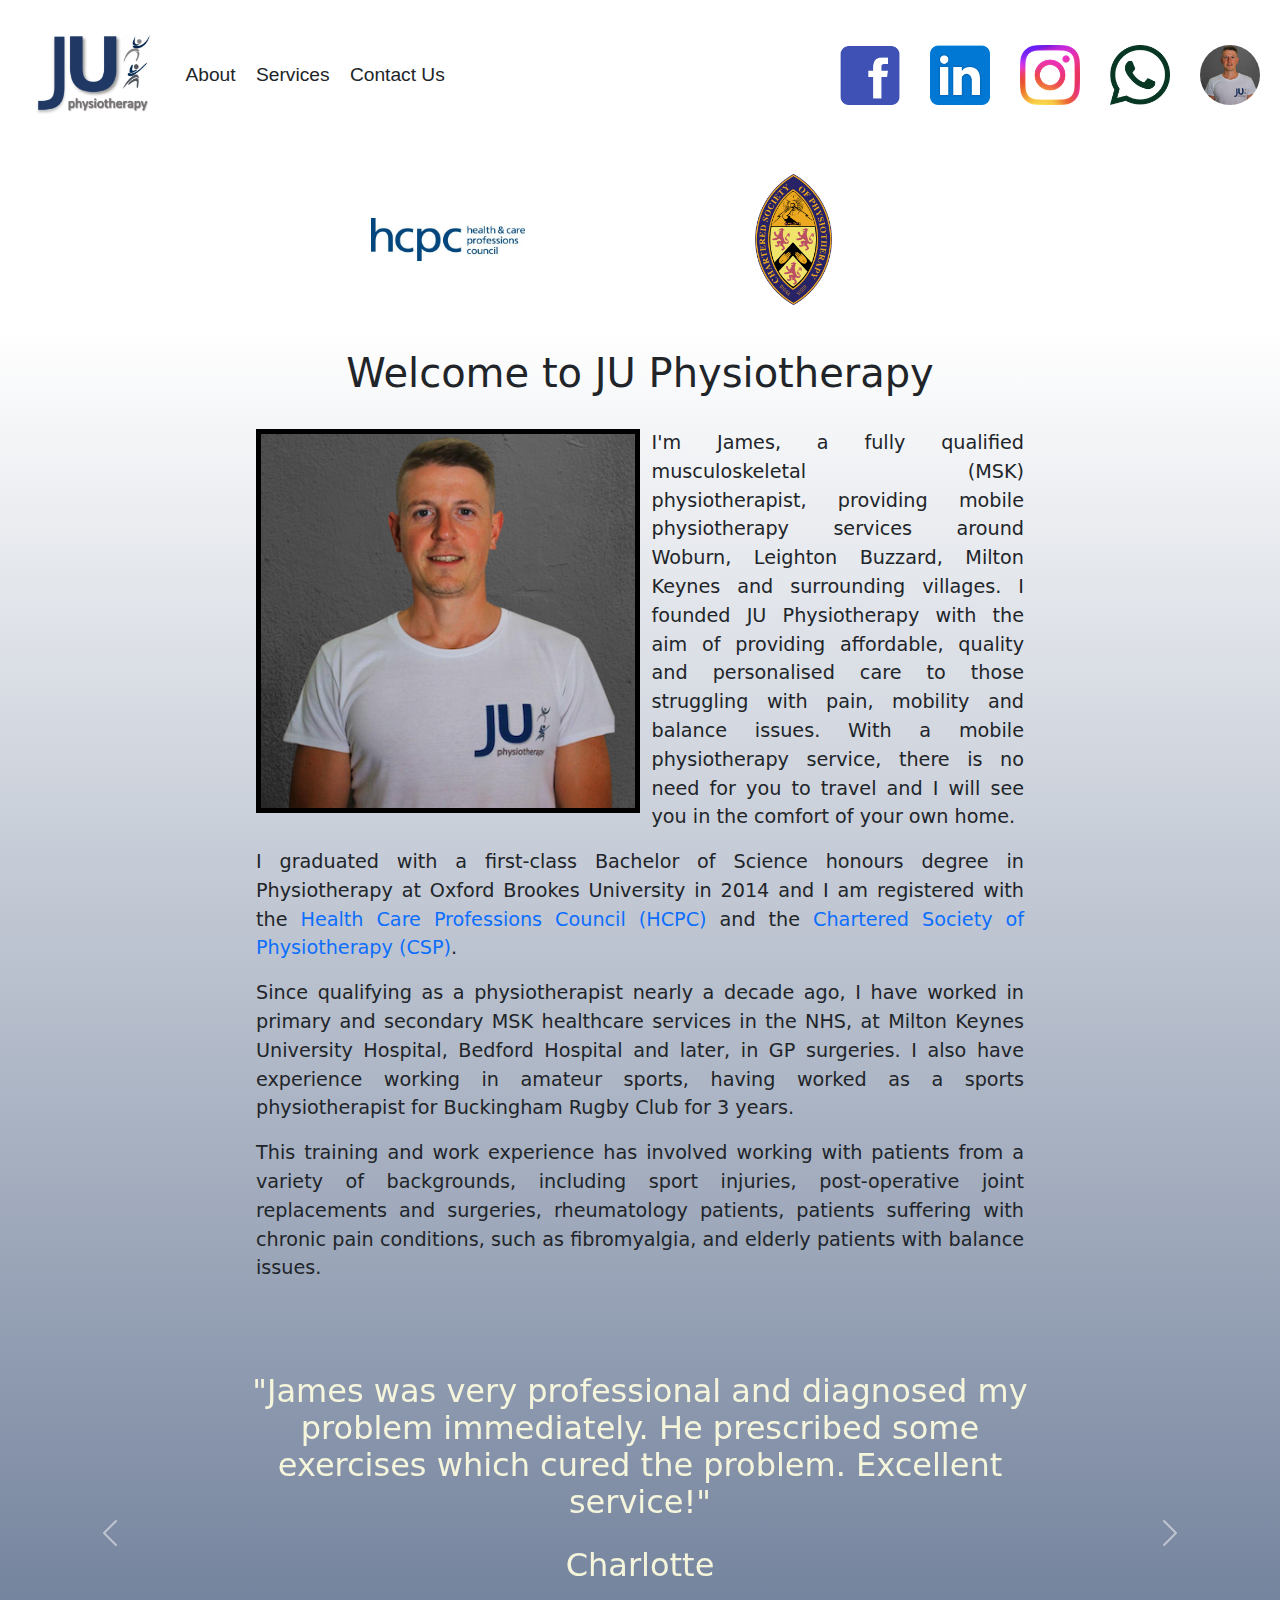
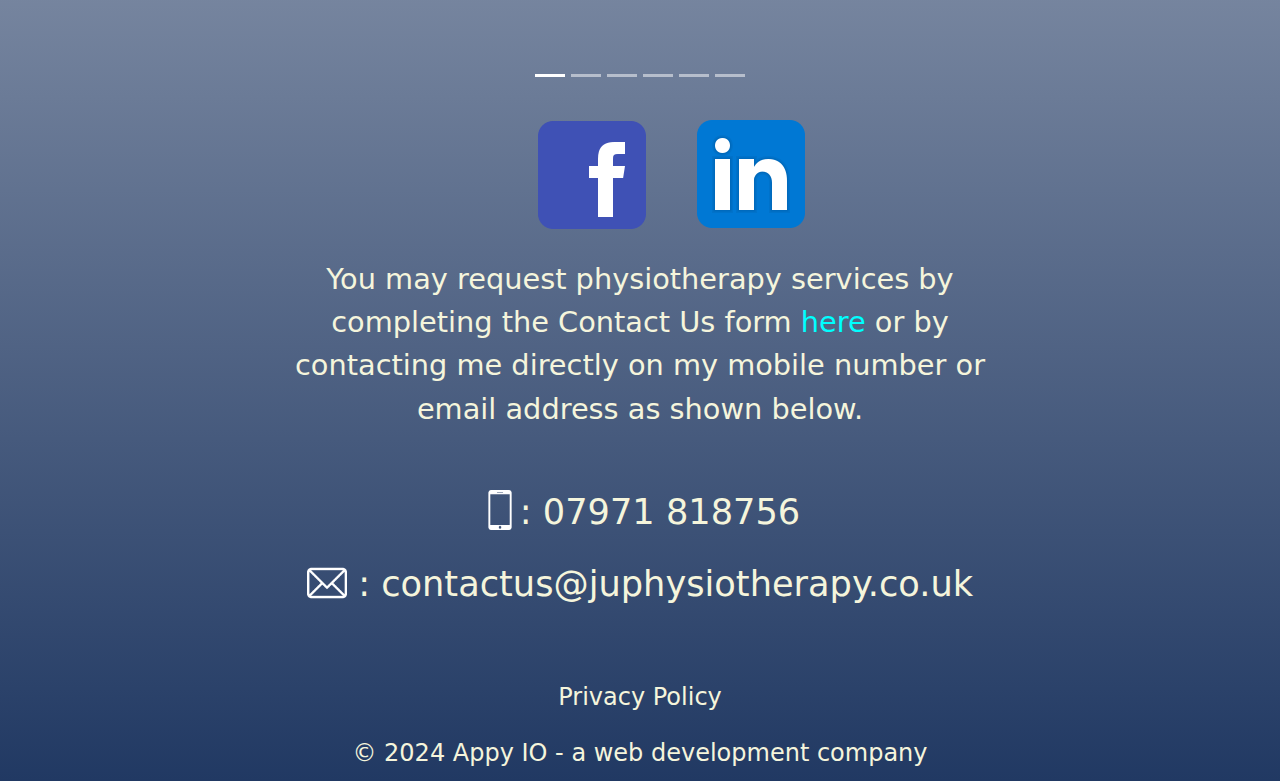
<file: index.html>
<!DOCTYPE html>
<html lang="en">

<head>
    <meta charset="UTF-8">
    <meta name="robots" content="index, follow">
    <meta name="description"
        content="My name is James Underwood and I offer professional, mobile home visit physiotherapy services in the Woburn, Milton Keynes, Leighton Buzzard, Woburn Sands, Newport Pagnell and surrounding villages of Bedfordshire UK. I specialise in back pain, elderly mobility and balance issues, massage manipulation, rehabilitation, sport injuries and joint pain.">
    <title>JU Physiotherapy</title>
    <link rel="shortcut icon" href="images/favicon.ico" type="image/x-icon">
    <link href="https://cdn.jsdelivr.net/npm/bootstrap@5.3.2/dist/css/bootstrap.min.css" rel="stylesheet">
    <link rel="stylesheet" href="css/styles.css">

    <!-- Google tag (gtag.js) -->
    <script async src="https://www.googletagmanager.com/gtag/js?id=G-R153F15NL4"></script>
    <script>
        window.dataLayer = window.dataLayer || [];

        function gtag() {
            dataLayer.push(arguments);
        }
        gtag('js', new Date());

        gtag('config', 'G-R153F15NL4');
    </script>

</head>

<body>

    <div class="outer-grid-container">

        <div class="inner-left-flex-container">
            <a id="logo" href="index.html"><img class="navbar-logo" src="images/logo.png" alt="Business Logo. Physiotherapy"></a>
            <a id="about" class="navbar-left" href="index.html">About</a>
            <a id="services" class="navbar-left" href="services.html">Services</a>
            <a id="contact-us" class="navbar-left" href="contact-us.html">Contact Us</a>
        </div>

        <div class="inner-right-flex-container">
            <a target="_blank" href=" https://www.facebook.com/profile.php?id=100091819322715"><img
                    class="navbar-right-fb" src="images/facebook.png" alt="Facebook icon. Musculoskeletal."></a>
            <a target="_blank" href="https://www.linkedin.com/in/james-underwood-269a06118"><img class="navbar-right-li"
                    src="images/linkedin.png" alt="LinkedIn icon. Joint pain relief."></a>
            <a target="_blank" href="https://www.instagram.com/juphysiotherapy/"><img class="navbar-right-in"
                    src="images/instagram.png" alt="Instagram logo. Mid-back pain relief."></a>
            <a target="_blank"
                href="https://wa.me/447971818756?text=Welcome%20to%20JU%20Physiotherapy%20on%20WhatsApp.%20How%20can%20I%20help%20you?"><img
                    class="navbar-right-wa" src="images/whatsapp.png" alt="Whatsapp icon. Thoracic pain."></a>
            <a href="index.html"><img class="navbar-right-pp" src="images/profile-pic.png" alt="Profile picture. Knee pain relief."></a>
        </div>

    </div>
    <br>
    <div class="title-images-container">
        <div style="width:20%;">
            <a target="_blank" href="https://www.hcpc-uk.org/">
                <img class="hcpc-image" src="images/hcpc-logo.jpg" alt="HCPC logo. Neck pain relief.">
            </a>
        </div>
        <div style="width:20%;">
            <a target="_blank" href="https://www.csp.org.uk/">
                <img class="csp-image" src="images/csp-crest.png" alt="CSP logo. Leg pain relief.">
            </a>
        </div>
    </div>
    <br>

    <section>

        <h1 class="main-title">Welcome to JU Physiotherapy</h1>
        <br>
        <div class="main-bio">
            <img class="profile-image" src="images/profile-pic.png"
                alt="Profile picture. Wrist pain relief.">

            <p>I'm James, a fully qualified musculoskeletal (MSK) physiotherapist, providing mobile physiotherapy
                services around Woburn, Leighton Buzzard, Milton Keynes and surrounding villages. I founded JU
                Physiotherapy with the aim of providing affordable, quality and personalised care to those struggling
                with pain, mobility and balance issues. With a mobile physiotherapy service, there is no need for you to
                travel and I will see you in the comfort of your own home.
            </p>
            <p>I graduated with a first-class Bachelor of Science honours degree in Physiotherapy at Oxford Brookes
                University in 2014 and I am registered with the <a style="text-decoration:none;"
                    href="https://www.hcpc-uk.org/">Health Care Professions Council (HCPC)</a> and the <a
                    style="text-decoration:none;" href="https://www.csp.org.uk/">Chartered
                    Society of Physiotherapy (CSP)</a>.
            </p>
            <p>Since qualifying as a physiotherapist nearly a decade ago, I have worked in primary and secondary MSK
                healthcare services in the NHS, at Milton Keynes University Hospital, Bedford Hospital and later, in GP
                surgeries. I also have experience working in amateur sports, having worked as a sports
                physiotherapist for Buckingham Rugby Club for 3 years.
            </p>
            <p>This training and work experience has involved working with patients from a variety of backgrounds,
                including sport injuries, post-operative joint replacements and surgeries, rheumatology patients,
                patients suffering with chronic pain conditions, such as fibromyalgia, and elderly patients with balance
                issues.
            </p>
        </div>
        <br>
        <br>

        <!-- Carousel -->
        <div class="p-3 m-0 border-0 bd-example">

            <!-- Example Code -->
            <div id="carouselExampleCaptions" class="carousel slide pointer-event">
                <div class="carousel-indicators">
                    <button type="button" data-bs-target="#carouselExampleCaptions" data-bs-slide-to="0" class="active"
                        aria-current="true" aria-label="Slide 1"></button>
                    <button type="button" data-bs-target="#carouselExampleCaptions" data-bs-slide-to="1"
                        aria-label="Slide 2"></button>
                    <button type="button" data-bs-target="#carouselExampleCaptions" data-bs-slide-to="2"
                        aria-label="Slide 3"></button>
                    <button type="button" data-bs-target="#carouselExampleCaptions" data-bs-slide-to="3"
                        aria-label="Slide 4"></button>
                    <button type="button" data-bs-target="#carouselExampleCaptions" data-bs-slide-to="4"
                        aria-label="Slide 5"></button>
                    <button type="button" data-bs-target="#carouselExampleCaptions" data-bs-slide-to="5"
                        aria-label="Slide 6"></button>
                </div>
                <div class="carousel-inner">

                    <div class="carousel-item active">
                        <div class="carousel-item-content">
                            <p>"James was very professional and diagnosed my problem immediately. He prescribed some
                                exercises which cured the problem. Excellent service!"</p>
                        </div>
                        <div class="carousel-client-name">
                            <h5>Charlotte</h5>
                        </div>
                    </div>
                    <div class="carousel-item">
                        <div class="carousel-item-content">
                            <p>"Picked up a quad injury playing sport. James was excellent with diagnosis and Physio
                                during recovery. His return to fitness plan was excellent, ensuring structured &
                                measured improvement without aggravating the injury."</p>
                        </div>
                        <div class="carousel-client-name">
                            <h5>John</h5>
                        </div>
                    </div>
                    <div class="carousel-item">
                        <div class="carousel-item-content">
                            <p>"James is very personable, offered great support and advice through the process.
                                Diagnosis was really clear, and treatment was superb. James provided additional
                                exercises to help me get back to playing sport."</p>
                        </div>
                        <div class="carousel-client-name">
                            <h5>Dave</h5>
                        </div>
                    </div>
                    <div class="carousel-item">
                        <div class="carousel-item-content">
                            <p>"Saw James with a long-standing issue with my wrist. He was great. A very thorough
                                assessment and knowledgeable. A great bed side manner too! Would definitely recommend
                                him."</p>
                        </div>
                        <div class="carousel-client-name">
                            <h5>Lesley</h5>
                        </div>
                    </div>
                    <div class="carousel-item">
                        <div class="carousel-item-content">
                            <p>"Would definitely recommend James. He is professional and dedicated to sorting out the
                                problem and at the same time remaining very personable."</p>
                        </div>
                        <div class="carousel-client-name">
                            <h5>Nigel</h5>
                        </div>
                    </div>
                    <div class="carousel-item">
                        <div class="carousel-item-content">
                            <p>"James, is incredibly knowledgable, if you’re in need of his advice or
                                services I’d highly recommend. It’s a bonus he also offers home visits and late
                                appointments when needed."</p>
                        </div>
                        <div class="carousel-client-name">
                            <h5>Alex</h5>
                        </div>
                    </div>
                </div>
                <button class="carousel-control-prev" type="button" data-bs-target="#carouselExampleCaptions"
                    data-bs-slide="prev">
                    <span class="carousel-control-prev-icon" aria-hidden="true"></span>
                    <span class="visually-hidden">Previous</span>
                </button>
                <button class="carousel-control-next" type="button" data-bs-target="#carouselExampleCaptions"
                    data-bs-slide="next">
                    <span class="carousel-control-next-icon" aria-hidden="true"></span>
                    <span class="visually-hidden">Next</span>
                </button>
            </div>

            <!-- End Example Code -->
        </div>

        <div class="social-links">
            <a target="_blank" href="https://www.facebook.com/profile.php?id=100090193406935">
                <img src="images/facebook.png" alt="Social media links. Shoulder pain relief.">
            </a>
            <a target="_blank" href="https://www.linkedin.com/in/james-underwood-269a06118">
                <img src="images/linkedin.png" alt="Upper thigh pain relief.">
            </a>
        </div>

        <div class="main-bio">
            <br>
            <p style="color: beige;text-align: center;font-size:1.8rem;">You may request
                physiotherapy services by completing the Contact Us form <a style="text-decoration:none;color:aqua;"
                    href="contact-us.html">here</a> or by contacting me
                directly on my mobile number or email address as shown below.
            </p>
            <br>
        </div>
        <div>
            <footer class="sm-container">
                <img src="images/smartphone.png" alt="Smartphone icon.">: 07971 818756
            </footer>
            <footer class="em-container">
                <img src="images/email.png" alt="Email icon.">
                <a style="text-decoration:none" href="mailto:contactus@juphysiotherapy.co.uk">:
                    contactus@juphysiotherapy.co.uk</a>
            </footer>
            <br>
            <br>
            <footer class="pp-container">
                <a target="_blank" style="text-decoration:none;" href="privacy-policy.pdf">Privacy Policy</a>
            </footer>
            <footer class="da-container">
                <a style="text-decoration:none;" href="mailto:stephen.j.learmonth@gmail.com"> © 2024 Appy IO - a web
                    development company</a>
            </footer>
        </div>
    </section>

    <script src="js/main.js"></script>
    <script src="https://cdn.jsdelivr.net/npm/bootstrap@5.3.2/dist/js/bootstrap.min.js"
        integrity="sha384-BBtl+eGJRgqQAUMxJ7pMwbEyER4l1g+O15P+16Ep7Q9Q+zqX6gSbd85u4mG4QzX+" crossorigin="anonymous">
    </script>
</body>

</html>
</file>
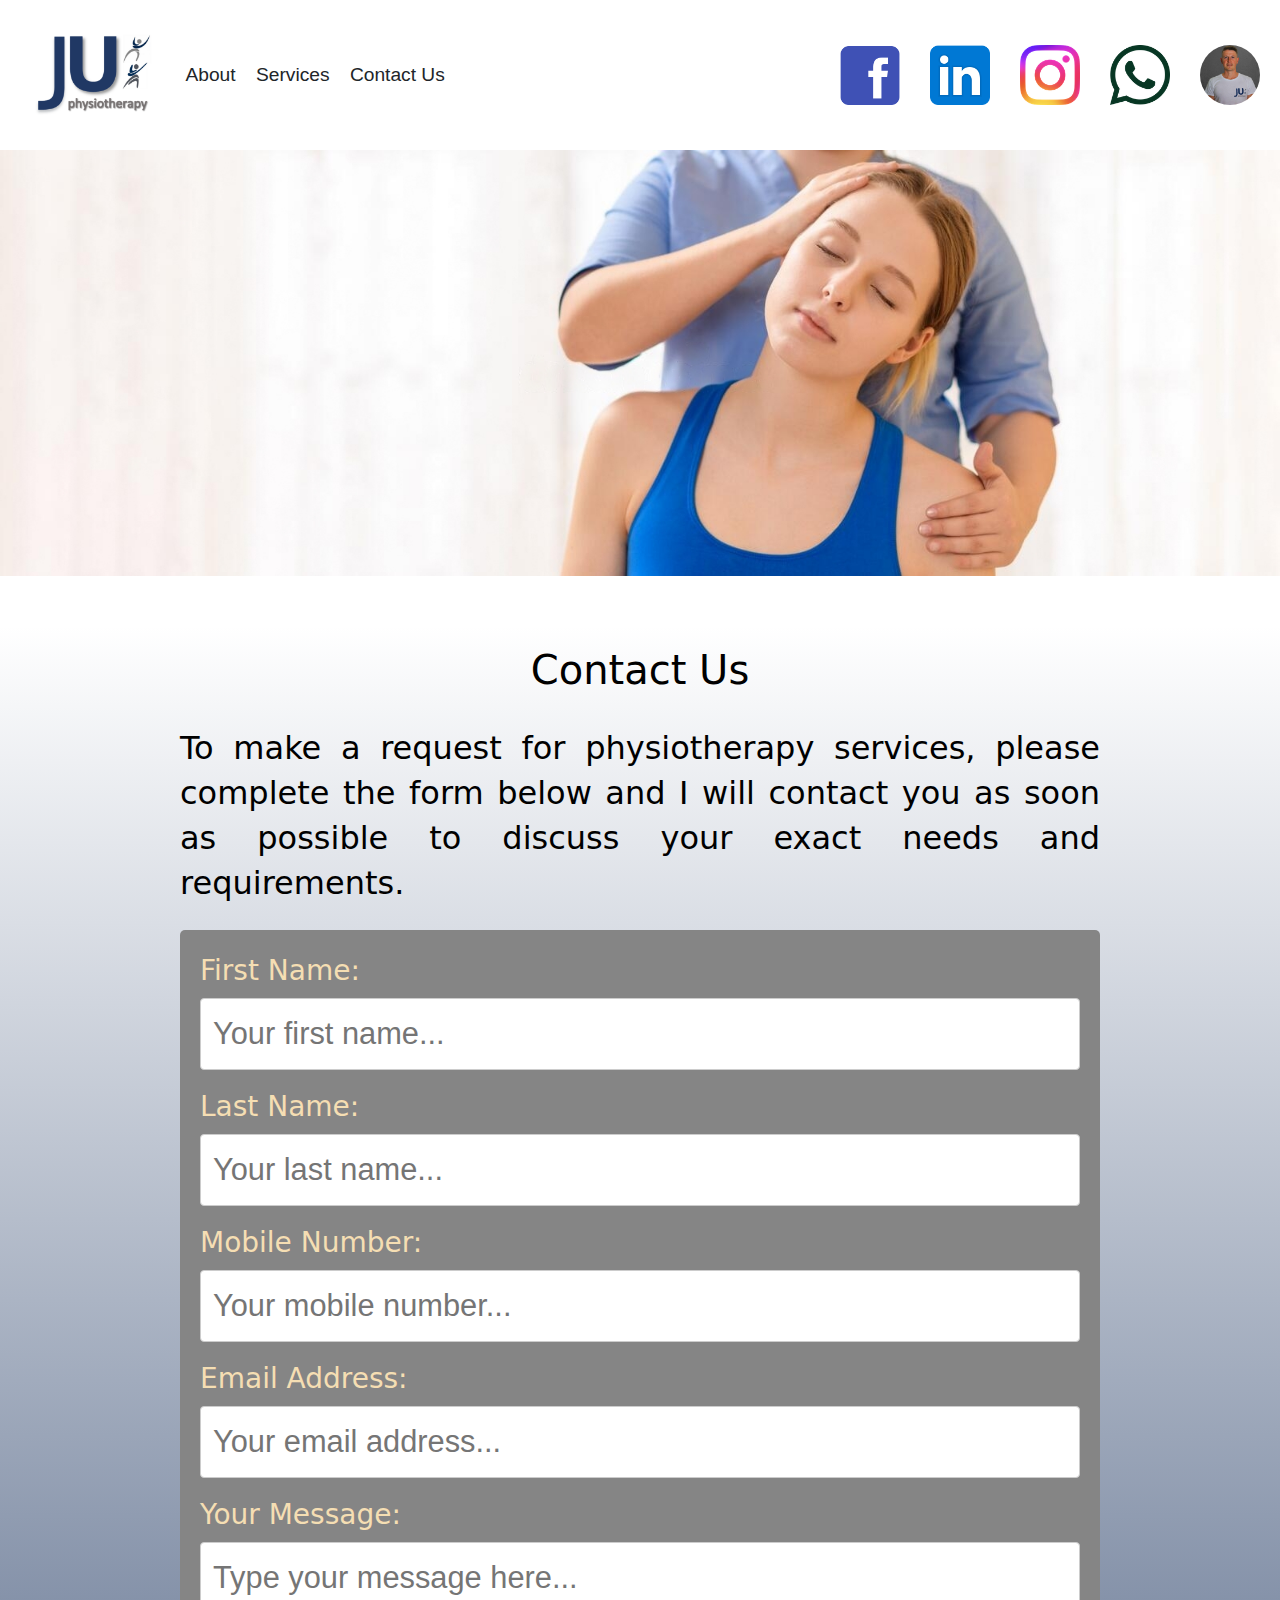
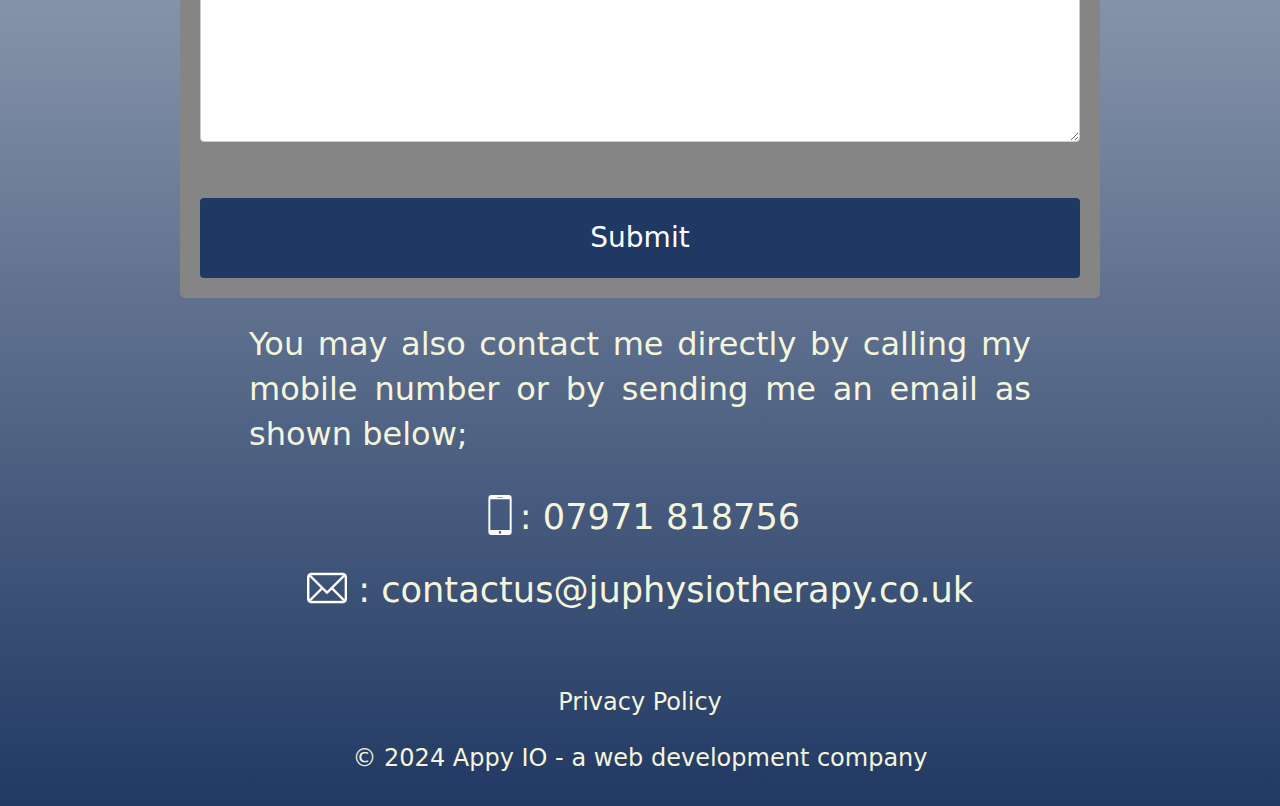
<file: contact-us.html>
<!DOCTYPE html>
<html>

<head>
  <meta charset="UTF-8"/>
  <meta name="robots" content="index, follow"/>
  <meta name="description"
    content="My name is James Underwood and I offer professional, mobile home visit physiotherapy services in the Woburn, Milton Keynes, Leighton Buzzard, Woburn Sands, Newport Pagnell and surrounding villages of Bedfordshire UK. I specialise in back pain, elderly mobility and balance issues, massage manipulation, rehabilitation, sport injuries and joint pain."/>
  <title>JU Physiotherapy - Services</title>
  <link rel="shortcut icon" href="images/favicon.ico" type="image/x-icon"/>
  <link href="https://cdn.jsdelivr.net/npm/bootstrap@5.3.2/dist/css/bootstrap.min.css" rel="stylesheet">
  <link rel="stylesheet" href="css/styles.css"/>
</head>

<body>

  <div class="outer-grid-container">

    <div class="inner-left-flex-container">
      <a id="logo" href="index.html"><img class="navbar-logo" src="images/logo.png"
          alt="Business logo. Lower arm muscle and joint therapy."></a>
      <a id="about" class="navbar-left" href="index.html">About</a>
      <a id="services" class="navbar-left" href="services.html">Services</a>
      <a id="contact-us" class="navbar-left" href="contact-us.html">Contact Us</a>
    </div>

    <div class="inner-right-flex-container">
      <a target="_blank" href=" https://www.facebook.com/profile.php?id=100091819322715"><img class="navbar-right-fb"
          src="images/facebook.png"
          alt="Facebook icon. Sports injuries remedied."></a>
      <a target="_blank" href="https://www.linkedin.com/in/james-underwood-269a06118"><img class="navbar-right-li"
          src="images/linkedin.png"
          alt="LinkedIn icon. Groin sprain injuries."></a>
      <a target="_blank" href="https://www.instagram.com/juphysiotherapy/"><img class="navbar-right-in"
          src="images/instagram.png"
          alt="Instagram icon. Hip joint pain relief."></a>
      <a target="_blank"
        href="https://wa.me/447971818756?text=Welcome%20to%20JU%20Physiotherapy%20on%20WhatsApp.%20How%20can%20I%20help%20you?"><img
          class="navbar-right-wa" src="images/whatsapp.png"
          alt="Whatsapp icon. Pelvic floor muscle therapy."></a>
      <a href="index.html"><img class="navbar-right-pp" src="images/profile-pic.png"
          alt="Profile picture. Elbow joint pain relief."></a>
    </div>

  </div>

  <img class="contact-us-title-image" src="images/physiotherapy-03-no-wm.jpeg" alt="Physiotherapy title image. Chest wall and ribs injury.">

  <section>
    <div class="contactus-container">
      <h1 class="contactus-title">Contact Us</h1>
      <br>
      <p class="contactus-intro">To make a request for physiotherapy services, please complete the form below and I
        will contact you as soon as possible to discuss your exact needs and requirements.</p>
      <br>
      <div class="form-container">

        <form action="php/process-contact-form.php" method="post">

          <label for="fname">First Name:</label>
          <input type="text" id="fname" name="firstName" placeholder="Your first name...">

          <label for="lname">Last Name:</label>
          <input type="text" id="lname" name="lastName" placeholder="Your last name...">

          <label for="number">Mobile Number:</label>
          <input type="text" id="number" name="mobileNumber" placeholder="Your mobile number...">

          <label for="email">Email Address:</label>
          <input type="text" id="email" name="emailAddress" placeholder="Your email address...">

          <label for="message">Your Message:</label>
          <textarea id="message" name="enquiryMessage" placeholder="Type your message here..."></textarea>

          <input type="submit" value="Submit">

        </form>
      </div>
      <br>
      <p class="direct-contact">You may also contact me directly by calling my mobile number or by 
        sending me an email as shown below;</p>
      <br>
      <div>
        <footer class="sm-container">
          <img src="images/smartphone.png"
            alt="Smartphone icon. Bone and joint manipulation.">:
          07971 818756
        </footer>
        <footer class="em-container">
          <img src="images/email.png"
            alt="Email icon. Jaw articulation massaging.">
          <a style="text-decoration:none" href="mailto:contactus@juphysiotherapy.co.uk">:
            contactus@juphysiotherapy.co.uk</a>
        </footer>
        <br>
        <br>
        <footer class="pp-container">
          <a target="_blank" style="text-decoration:none;" href="privacy-policy.pdf">Privacy Policy</a>
        </footer>
        <footer class="da-container">
          <a style="text-decoration:none;" href="mailto:stephen.j.learmonth@gmail.com"> © 2024 Appy IO - a web development
            company</a>
        </footer>
      </div>
    </div>
  </section>

  <script src="js/main.js"></script>

</body>

</html>
</file>
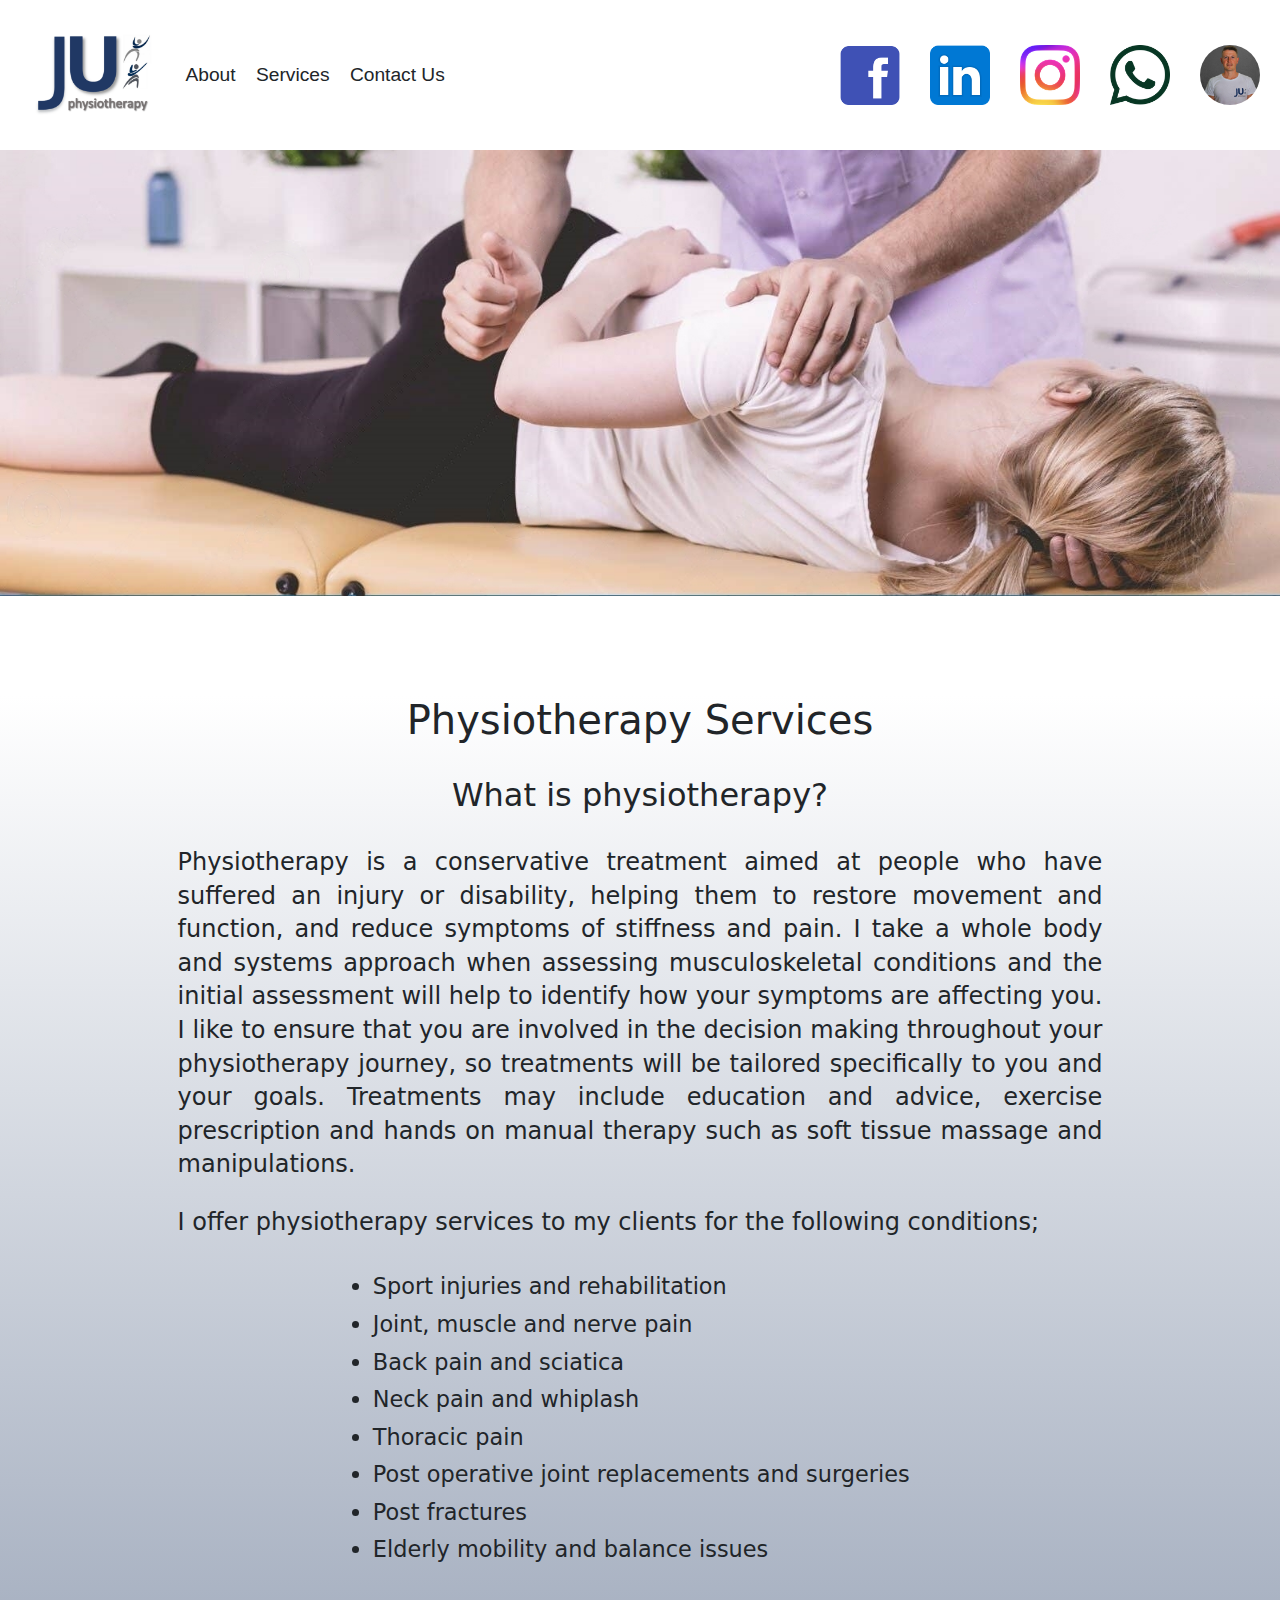
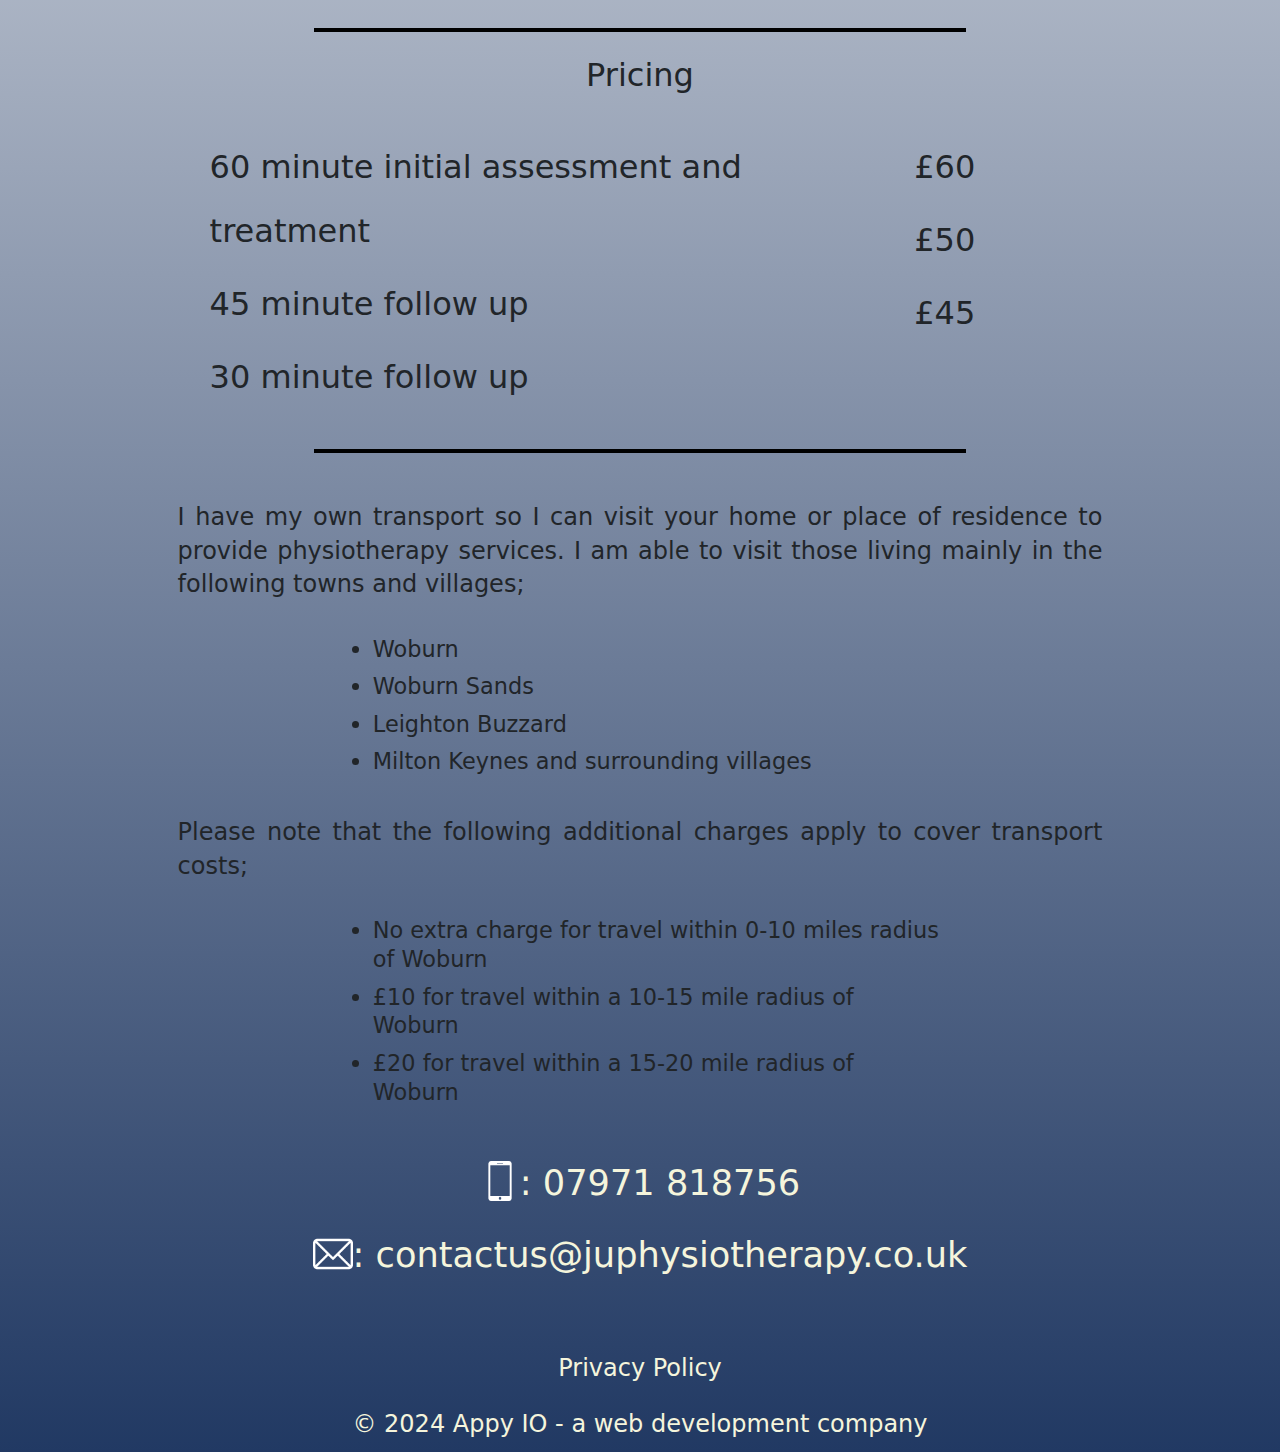
<file: services.html>
<!DOCTYPE html>
<html>

<head>
  <meta charset="UTF-8" />
  <!-- <meta name="viewport" content="width=device-width; initial-scale=1.0;" /> -->
  <meta name="robots" content="index, follow" />
  <meta name="description"
    content="My name is James Underwood and I offer professional, mobile home visit physiotherapy services in the Woburn, Milton Keynes, Leighton Buzzard, Woburn Sands, Newport Pagnell and surrounding villages of Bedfordshire UK. I specialise in back pain, elderly mobility and balance issues, massage manipulation, rehabilitation, sport injuries and joint pain." />
  <title>JU Physiotherapy - Services</title>
  <link rel="shortcut icon" href="images/favicon.ico" type="image/x-icon" />
  <link href="https://cdn.jsdelivr.net/npm/bootstrap@5.3.2/dist/css/bootstrap.min.css" rel="stylesheet">
  <link rel="stylesheet" href="css/styles.css">
</head>

<body>

  <div class="outer-grid-container">

    <div class="inner-left-flex-container">
      <a id="logo" href="index.html"><img class="navbar-logo" src="images/logo.png" alt="Business logo. Massage therapy pain relief."></a>
      <a id="about" class="navbar-left" href="index.html">About</a>
      <a id="services" class="navbar-left" href="services.html">Services</a>
      <a id="contact-us" class="navbar-left" href="contact-us.html">Contact Us</a>
    </div>

    <div class="inner-right-flex-container">
      <a target="_blank" href=" https://www.facebook.com/profile.php?id=100091819322715"><img class="navbar-right-fb"
          src="images/facebook.png" alt="Facebook icon. Upper back pain relief through joint manipulation."></a>
      <a target="_blank" href="https://www.linkedin.com/in/james-underwood-269a06118"><img class="navbar-right-li"
          src="images/linkedin.png" alt="LinkedIn icon. Finger joints pain relief."></a>
      <a target="_blank" href="https://www.instagram.com/juphysiotherapy/"><img class="navbar-right-in"
          src="images/instagram.png" alt="Instagram icon. Foot joints pain relief."></a>
      <a target="_blank"
        href="https://wa.me/447971818756?text=Welcome%20to%20JU%20Physiotherapy%20on%20WhatsApp.%20How%20can%20I%20help%20you?"><img
          class="navbar-right-wa" src="images/whatsapp.png" alt="Whatsapp icon. Ankle joint pain relief."></a>
      <a href="index.html"><img class="navbar-right-pp" src="images/profile-pic.png" alt="Whatsapp icon. Spine massage pain relief."></a>
    </div>

  </div>

  <img class="services-title-image" src="images/physiotherapy-06-no-wm.jpeg" alt="Physiotherapy title image. Get physiotherapy now.">

  <section>

    <div class="services-container">

      <h1 class="services-title">Physiotherapy Services</h1>
      <br>

      <h2 class="services-explainer">What is physiotherapy?</h2>
      <br>
      <p class="services-intro">Physiotherapy is a conservative treatment aimed at people who have suffered an injury or
        disability, helping them to restore movement and function, and reduce symptoms of stiffness and pain. I take a
        whole body and systems approach when assessing musculoskeletal conditions and the initial assessment will help
        to identify how your symptoms are affecting you. I like to ensure that you are involved in the decision making
        throughout your physiotherapy journey, so treatments will be tailored specifically to you and your goals.
        Treatments may include education and advice, exercise prescription and hands on manual therapy such as soft
        tissue massage and manipulations.
      </p>
      <br>

      <p class="services-intro">I offer physiotherapy services to my clients for the following conditions;</p>
      <br>

      <div class="physio-container">
        <ul>
          <li>Sport injuries and rehabilitation</li>
          <li>Joint, muscle and nerve pain</li>
          <li>Back pain and sciatica</li>
          <li>Neck pain and whiplash</li>
          <li>Thoracic pain</li>
          <li>Post operative joint replacements and surgeries</li>
          <li>Post fractures</li>
          <li>Elderly mobility and balance issues</li>
        </ul>

      </div>
      <br>
      <br>
      <div class="mid-line-break"></div>
      <br>
      <h2 class="pricing-title">Pricing</h2>
      <br>
      <div class="pricing-container">
        <ul class="ul-left">
          <li>60 minute initial assessment and treatment</li>
          <li>45 minute follow up</li>
          <li>30 minute follow up</li>
        </ul>
        <ul class="ul-right">
          <li>£60</li>
          <li>£50</li>
          <li>£45</li>
        </ul>
      </div>
      <br>
      <div class="mid-line-break"></div>
      <br>
      <br>
      <p class="locations-intro">I have my own transport so I can visit your home or place of residence to
        provide physiotherapy services. I am able to visit those living mainly in the following towns and
        villages;</p>
      <br>
      <div class="locations-container">
        <ul>
          <li>Woburn</li>
          <li>Woburn Sands</li>
          <li>Leighton Buzzard</li>
          <li>Milton Keynes and surrounding villages</li>
        </ul>
      </div>
      <br>
      <p class="extras-intro">Please note that the following additional charges apply to cover transport costs;</p>
      <br>
      <div class="extras-container">
        <ul>
          <li>No extra charge for travel within 0-10 miles radius of Woburn</li>
          <li>£10 for travel within a 10-15 mile radius of Woburn</li>
          <li>£20 for travel within a 15-20 mile radius of Woburn</li>
        </ul>
      </div>
    </div>

    <br>
    <div>
      <footer class="sm-container">
        <img src="images/smartphone.png" alt="Smartphone icon. Calf muscle massaging.">: 07971 818756
      </footer>
      <footer class="em-container">
        <img src="images/email.png"
          alt="Email icon. Toe joints relieved by massage."
        <a style="text-decoration:none" href="mailto:contactus@juphysiotherapy.co.uk">:
          contactus@juphysiotherapy.co.uk</a>
      </footer>
      <br>
      <br>
      <footer class="pp-container">
        <a target="_blank" style="text-decoration:none;" href="privacy-policy.pdf">Privacy Policy</a>
      </footer>
      <footer class="da-container">
        <a style="text-decoration:none;" href="mailto:stephen.j.learmonth@gmail.com"> © 2024 Appy IO - a web
          development company</a>
      </footer>
    </div>
  </section>

  <script src="js/main.js"></script>

</body>

</html>
</file>
<file: css/styles.css>
/* 
    All pages
*/

body {
    margin: 0%;
    padding: 0%;
}

section {
    background-image: linear-gradient(white, rgb(33,57,99));
}

.outer-grid-container {
    display: grid;
    grid-template-columns: auto auto;
    grid-template-rows: 150px;
    justify-content: space-between;
    align-items: center;
    padding-left:5px;
    padding-right:5px;
  }

  .inner-left-flex-container {
    display: inline-flex;
    align-items: center;
    width: 450px;
    justify-content: space-around;
  }

  .inner-right-flex-container {
    display: inline-flex;
    align-items: center;
    width: 450px;
    justify-content: space-around;
  }

  .inner-right-flex-container img {
    width: 60px;
    height: 60px;
  }

  .navbar-right-pp {
    border-radius: 30px;
}

.inner-left-flex-container a {
    font-size: 1.2rem;
    font-weight: 100;
}

.navbar-logo {
    width:150px;
    height:150px;
    margin:0;
    padding:0;
}

.navbar-left, .navbar-left:visited, .navbar-left:hover, .navbar-left:active {
    text-decoration: none;
    color: inherit;
    font-family: Arial, Helvetica, sans-serif;
}

.sm-container, .em-container, .pp-container, .da-container {
    text-align: center;
    font-size: 2.2rem;
    padding: 10px;
    color: beige;
}

.sm-container img {
    height: 40px;
    width: auto;
    position: relative;
    top: -3.5px;
}

.em-container img {
    height: 40px;
    width: auto;
    position: relative;
    top: -3.5px;
}

.pp-container, .da-container {
    font-size: 1.5rem;
}

footer a {
    color: beige;
}

/*
    About page
*/

.main-title {
    text-align: center;
    padding-top: 20px;
    font-size: 2.5rem;
}

.main-bio {
    position: relative;
    left: 50%;
    transform: translateX(-50%);
    width: 60%;
    font-size: 1.2rem;
    text-align: justify;
}

.title-images-container {
    display: flex;
    justify-content: space-around;
    width: 60%;
    margin: auto;
    align-items: center;
}

.hcpc-image {
    width:100%;
}

.csp-image {
    width:50%;
}

.profile-image {
    float: left;
    width: 50%;
    height: auto;
    margin-right: 1.5%;
    border: 5px solid black;
}

.carousel-item-content {
    padding-top:10px;
    padding-bottom:10px;
    width:65%;
    text-align:center;
    margin:auto;
    line-height:2.3rem;
    color:beige;
    font-size: 2.0rem;
}

.carousel-client-name {
    margin:auto;
    color:beige;
    text-align:center;
}

h5 {
    font-size: 2.0rem;
}

.carousel-item {
    height: 340px;
}

.social-links {
    display: flex;
    justify-content: space-around;
    width: 20%;
    margin: auto;
}

.social-links img {
    padding-left: 25px;
    padding-right: 25px;
}

/*
    Services page
*/

.services-title-image {
    width: 100%;
    margin-bottom: 100px;
}

.services-container {
    width: 85%;
    margin: auto;
    padding: 0px;
    border: none;
}

.services-title, .services-explainer {
    text-align: center;
}

.physio-container, .locations-container, .extras-container {
    width: 55%;
    margin: auto;
}

.mid-line-break {
    background-color: black;
    width: 60%;
    height: 4px;
    margin: auto;
}
.pricing-container {
    width: 85%;
    margin: auto;
    display: grid;
    grid-template-columns: 8fr 2.5fr;
}

.ul-left {
    list-style-type: none;
}

.ul-right {
    list-style-type: none;
    text-align: left;
}

.pricing-container li {
    font-size: 2rem;
    line-height: 4.0rem;
}

.pricing-title {
    text-align: center;
}

.services-intro, .locations-intro, .extras-intro {
    text-align: justify;
    line-height: 2.1rem;
    font-size: 1.5rem;
    width: 85%;
    margin: auto;
}

li {
    line-height: 1.8rem;
    font-size: 1.4rem;
    padding-top: 0.55rem;
}

/*
    Contact Us page
*/

.contact-us-title-image {
    width: 100%;
    margin-bottom: 50px;
}

.contactus-title {
    text-align: center;
    color: black;
}

.contactus-container {
    width: 75%;
    margin: auto;
    padding: 20px;
    color: black;
}

.contactus-intro {
    text-align: justify;
    color: black;
    line-height: 2.8rem;
    font-size: 2.0rem;
    width: 100%;
    margin: auto;
}

.form-container {
    border-radius: 5px;
    background-color: rgb(133,133,133);
    padding: 20px;
    width: 100%;
    margin: auto;
    font-size: 28px;
    color: wheat;
}

@media only screen and (max-width: 1180px) {
    .contactus-container {
        width: 85%;
    }
}

.direct-contact {
    text-align: justify;
    color: beige;
    line-height: 2.8rem;
    font-size: 2.0rem;
    width: 85%;
    margin: auto;
}

input[type=text] {
    width: 100%;
    padding: 12px;
    border: 1px solid #ccc;
    border-radius: 4px;
    box-sizing: border-box; /* Make sure that padding and width stays in place */
    margin-top: 6px;
    margin-bottom: 16px;
    font-size: 1.1em;
    font-family: Arial, Helvetica, sans-serif;
}

textarea {
    height: 200px;
    font-size: 1.1em;
    font-family: Arial, Helvetica, sans-serif;
    width: 100%; /* Full width */
    padding: 12px; /* Some padding */  
    border: 1px solid #ccc; /* Gray border */
    border-radius: 4px; /* Rounded borders */
    box-sizing: border-box; /* Make sure that padding and width stays in place */
    margin-top: 6px; /* Add a top margin */
    margin-bottom: 16px; /* Bottom margin */
    resize: vertical; /* Allow the user to vertically resize the textarea (not horizontally) */
}
  
  /* Style the submit button with a specific background color etc */
input[type=submit] {
    background-color: rgb(32, 56, 100);
    color: white;
    padding: 12px 20px;
    border: none;
    border-radius: 4px;
    cursor: pointer;
    font-size: 1em;
    width: 100%;
    margin-top: 28px;
    height: 80px;
}
</file>
